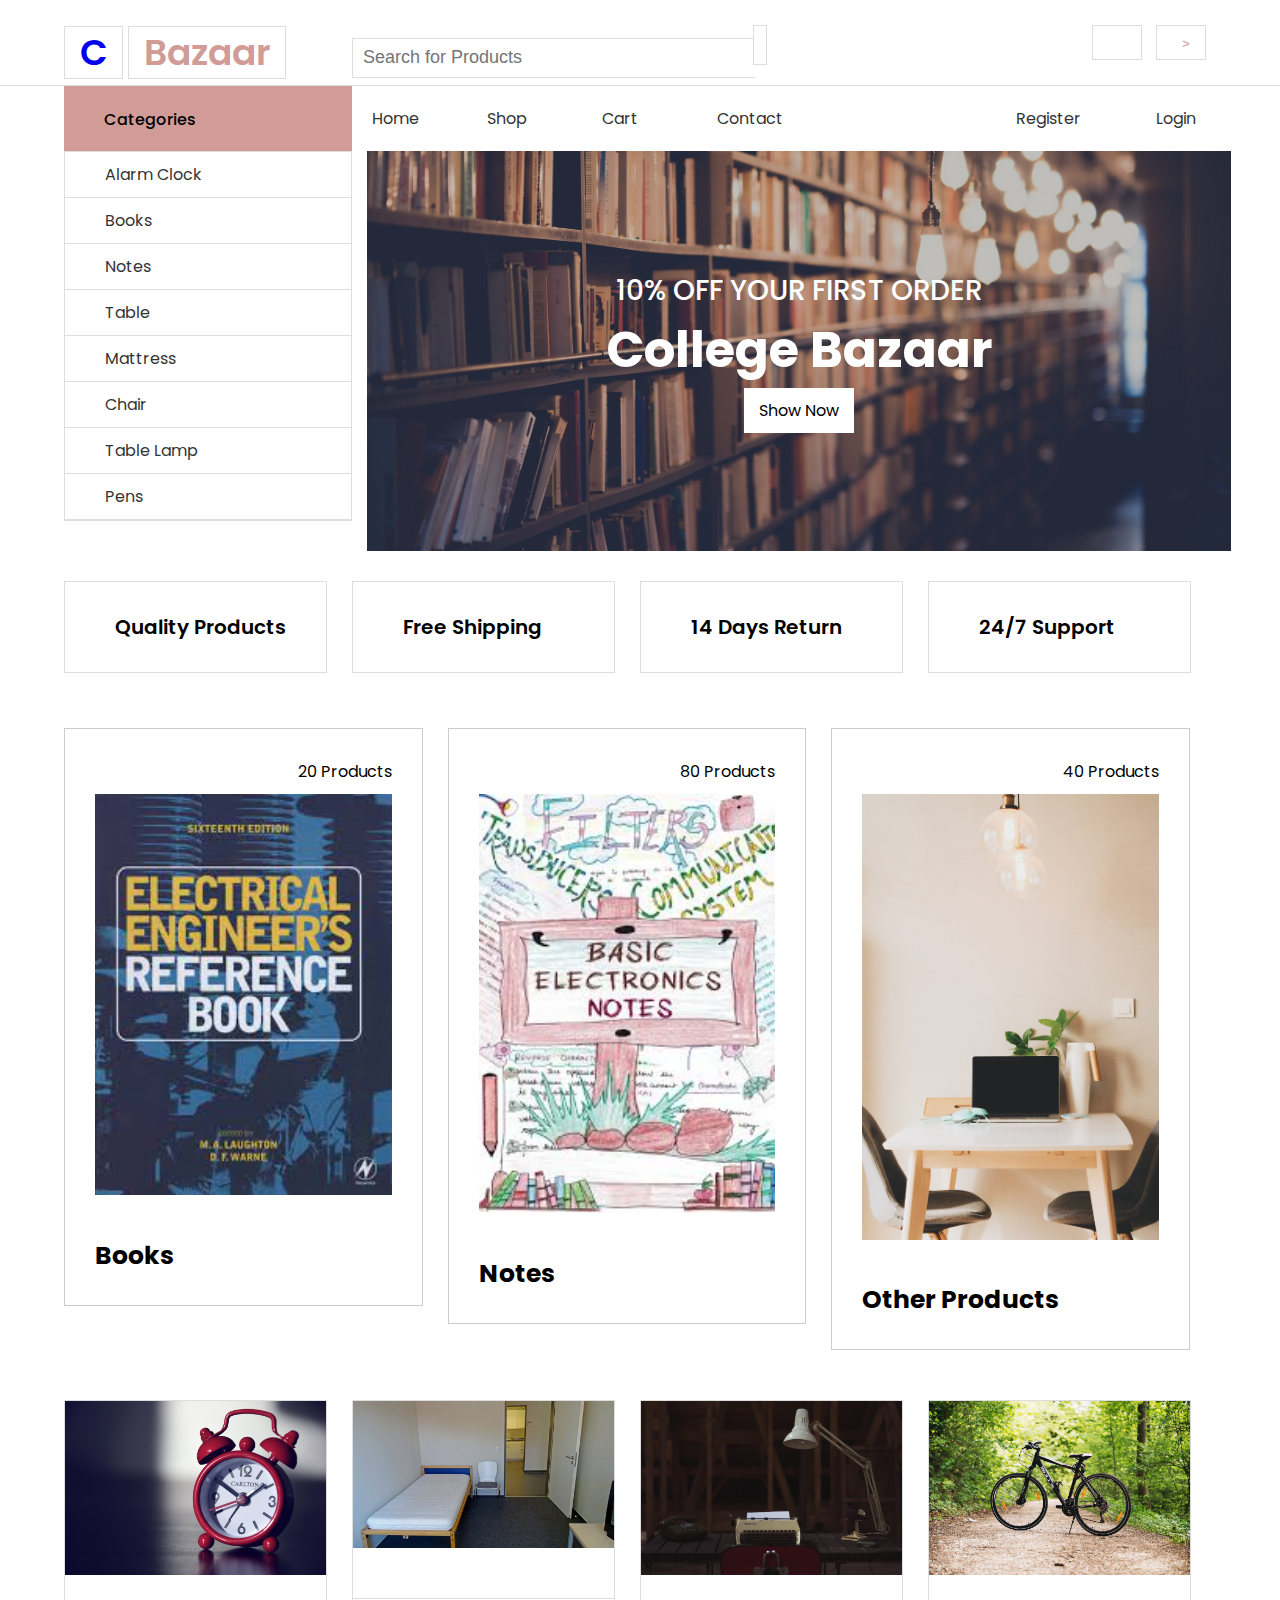
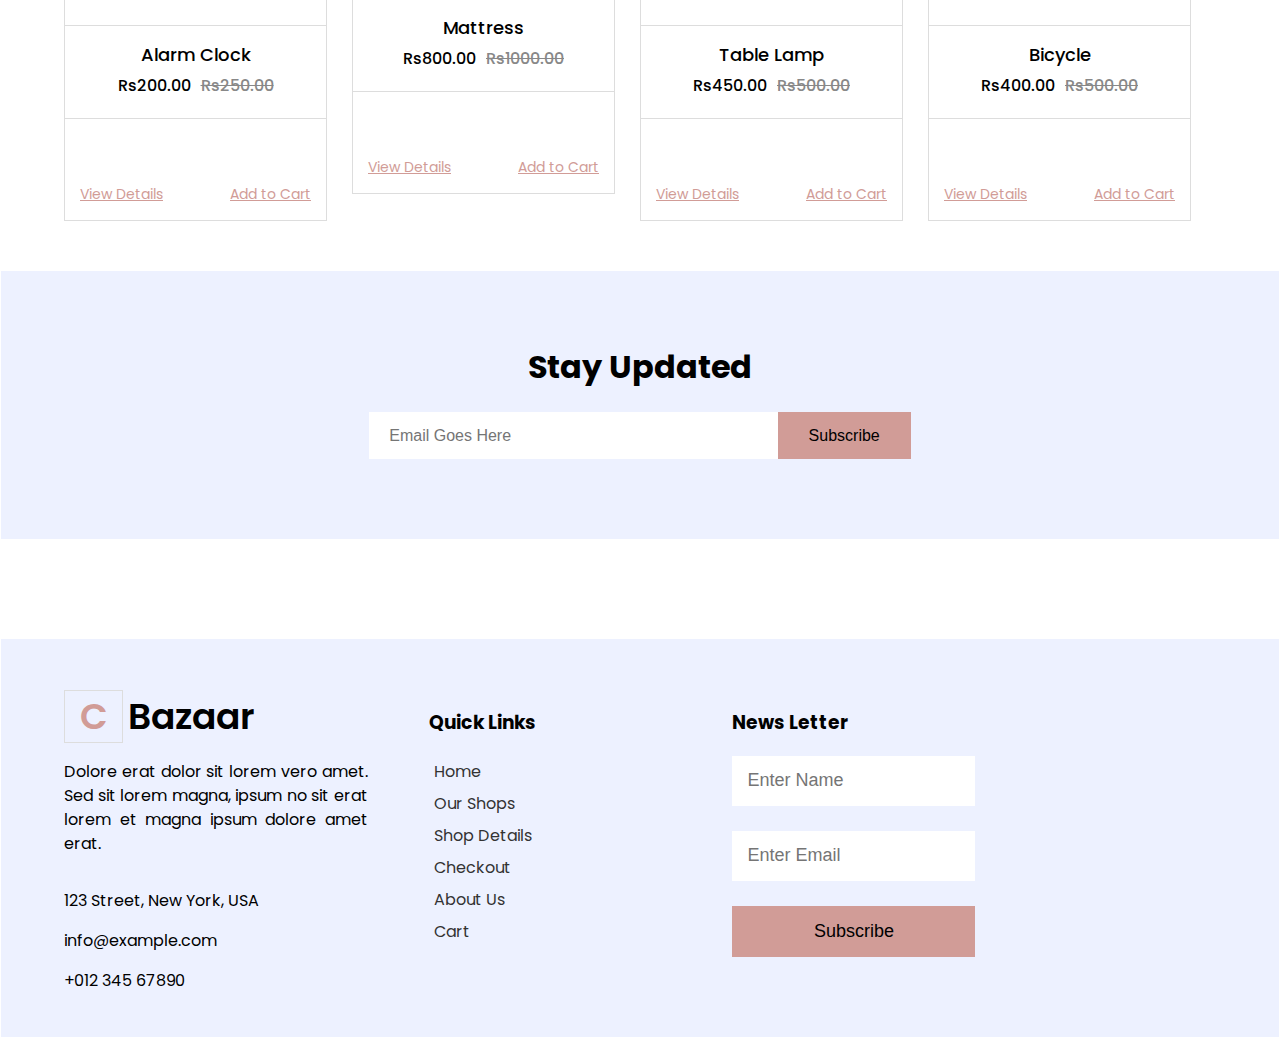
<file: index.html>
<html>
  <head>
    <title>College Bazaar</title>
    <link href="style.css" rel="stylesheet" />
    <link href="common.css" rel="stylesheet" />
    <link rel="preconnect" href="https://fonts.googleapis.com" />
    <link rel="preconnect" href="https://fonts.gstatic.com" crossorigin />
    <link
      href="https://fonts.googleapis.com/css2?family=Poppins:ital,wght@0,100;0,300;0,400;0,500;0,600;0,700;1,100;1,300;1,400&display=swap"
      rel="stylesheet"
    />
    <link
      rel="stylesheet"
      href="https://cdnjs.cloudflare.com/ajax/libs/font-awesome/6.1.1/css/all.min.css"
      integrity="sha512-KfkfwYDsLkIlwQp6LFnl8zNdLGxu9YAA1QvwINks4PhcElQSvqcyVLLD9aMhXd13uQjoXtEKNosOWaZqXgel0g=="
      crossorigin="anonymous"
      referrerpolicy="no-referrer"
    />
  </head>
  <body>
    <div class="wrapper">
      <div class="header">
        <div class="logo arrange-left wid-25">
          <h1><span><a href="index.html" style="text-decoration: none;">C</span><span>Bazaar</span></a> </h1>
        </div>
        <!-- <div class="search-product arrange-left wid-50">
          <input type="text" placeholder="Search for Products" />
          <button>
            <i class="fa-solid fa-magnifying-glass"></i>
          </button>
        </div> -->
        <div class="search-product arrange-left wid-50">
          <input type="text" id="searchInput" placeholder="Search for Products" onkeyup="searchProducts()">
          <button><i class="fa-solid fa-magnifying-glass"></i></button>
      </div>
        <div class="selected-product arrange-left wid-25">
          <button class="common-btn">
            <span>
              <i class="fa-solid fa-cart-arrow-down"></i>
              </span>
          </button>
          <button class="common-btn">
            <span>
              <i class="fa-solid fa-heart"></i>
              </span>
            >
          </button>
        </div>
      </div>
    </div>
    <div class="full-banner-warapper">
      <div class="wrapper next-row">
        <div class="banner-area category-list arrange-left wid-25">
          <div class="list-header">
            <h4>Categories</h4>
            <span>
              <i class="fa-solid fa-angle-down"></i>
            </span>
          </div>
          <ul>
            <li><a href="#">Alarm Clock</a></li>
            <li><a href="#">Books</a></li>
            <li><a href="#">Notes</a></li>
            <li><a href="#">Table</a></li>
            <li><a href="#">Mattress</a></li>
            <li><a href="#">Chair</a></li>
            <li><a href="#">Table Lamp</a></li>
            <li><a href="#">Pens</a></li>
          </ul>
        </div>
        <div class="wid-75 arrange-left">
          <div class="shop-menu">
            <ul class="left-menu-list">
              <li><a href="index.html">Home</a></li>
              <li><a href="shop.html">Shop</a></li>
              <li><a href="cart.html">Cart</a></li>
              <!-- <li class="dropdown-head">
                <a href="#"
                  >Product Details
                  <i class="fa-solid fa-angle-down"></i>
                </a>
                <ul class="dropdown">
                  <li><a href="cart.html">Cart</a></li>
                  <li><a href="#">Checkout</a></li>
                </ul>
              </li> -->
              <li><a href="contact.html">Contact</a></li>
            </ul>
            <ul class="right-menu-list">
              <li><a href="#">Login</a></li>
              <li><a href="#">Register</a></li>
            </ul>
          </div>
          <div class="banner">
            <img src="src/home.jpg" alt="banner" />
            <div class="banner-text">
              <h4>10% off Your First Order</h4>
              <h3>College Bazaar </h3>
              <a class="show-now">Show Now</a>
            </div>
          </div>
        </div>
      </div>
      <div class="wrapper next-row">
        <div class="wid-25 arrange-left">
          <div class="features-point">
            <span class="icon-text-wrap">
              <i class="fa-solid fa-check"></i>
              <span> Quality Products</span>
            </span>
          </div>
        </div>
        <div class="wid-25 arrange-left">
          <div class="features-point">
            <span class="icon-text-wrap">
              <i class="fa-solid fa-shipping-fast"></i>
              <span> Free Shipping</span>
            </span>
          </div>
        </div>
        <div class="wid-25 arrange-left">
          <div class="features-point">
            <span class="icon-text-wrap">
              <i class="fa-solid fa-exchange-alt"></i>
              <span>14 Days Return</span>
            </span>
          </div>
        </div>
        <div class="wid-25 arrange-left">
          <div class="features-point">
            <span class="icon-text-wrap">
              <i class="fa-solid fa-phone-volume"></i>
              <span>24/7 Support</span>
            </span>
          </div>
        </div>
      </div>
      <div class="wrapper next-row">
        <div class="wid-33 arrange-left">
          <div class="category-item">
            <div class="product-count">20 Products</div>
            <div class="category-img">
              <img src="src/EE.jfif" />
            </div>
            <div class="category-type">
              <h5>Books</h5>
            </div>
          </div>
        </div>
        <div class="wid-33 arrange-left">
          <div class="category-item">
            <div class="product-count">80 Products</div>
            <div class="category-img" >
              <img src="src/electro notes.jfif" />
            </div>
            <div class="category-type">
              <h5>Notes</h5>
            </div>
          </div>
        </div>
        <div class="wid-33 arrange-left">
          <div class="category-item">
            <div class="product-count">40 Products</div>
            <div class="category-img">
              <img src="src/mini table.jpg" />
            </div>
            <div class="category-type">
              <h5>Other Products</h5>
            </div>
          </div>
        </div>
      </div>
      <!-- <div class="wrapper next-row">
        <div class="wid-50 arrange-left">
          <div class="offer-banner">
            <img src="./offer-1.png" alt="" />
            <div class="offer-text">
              <h5>20% off the all order</h5>
              <h3>Spring Collection</h3>
              <button>Show Now</button>
            </div>
          </div>
        </div> -->
        <!-- <div class="wid-50 arrange-left">
          <div class="offer-banner">
            <img class="flip-img" src="./offer-2.png" alt="" />
            <div class="offer-text">
              <h5>30% off the all order</h5>
              <h3>Winter Collection</h3>
              <button>Show Now</button>
            </div>
          </div>
        </div>
      </div> -->
      <div class="wrapper next-row">
        <div class="wid-25 arrange-left">
          <div class="cart">
            <div>
              <img src="src/alarm clock.jpg" alt="" />
            </div>
            <div class="cart-details">
              <h6 class="name-head">Alarm Clock</h6>
              <div class="cart-price">
                <h6 class="current">Rs200.00</h6>
                <h6 class="last">Rs250.00</h6>
              </div>
            </div>
            <div class="cart-footer">
              <a href="#">
                <i class="fa-solid fa-eye"></i>
                View Details
              </a>
              <a href="#">
                <i class="fa-solid fa-cart-arrow-down"></i>
                Add to Cart
              </a>
            </div>
          </div>
        </div>
        <div class="wid-25 arrange-left">
          <div class="cart">
            <div>
              <img src="src/mattress.jpg" alt="" />
            </div>
            <div class="cart-details">
              <h6 class="name-head">Mattress</h6>
              <div class="cart-price">
                <h6 class="current">Rs800.00</h6>
                <h6 class="last">Rs1000.00</h6>
              </div>
            </div>
            <div class="cart-footer">
              <a href="#">
                <i class="fa-solid fa-eye"></i>
                View Details
              </a>
              <a href="#">
                <i class="fa-solid fa-cart-arrow-down"></i>
                Add to Cart
              </a>
            </div>
          </div>
        </div>
        <div class="wid-25 arrange-left">
          <div class="cart">
            <div>
              <img src="src/table lamp.jpg" alt="" />
            </div>
            <div class="cart-details">
              <h6 class="name-head">Table Lamp</h6>
              <div class="cart-price">
                <h6 class="current">Rs450.00</h6>
                <h6 class="last">Rs500.00</h6>
              </div>
            </div>
            <div class="cart-footer">
              <a href="#">
                <i class="fa-solid fa-eye"></i>
                View Details
              </a>
              <a href="#">
                <i class="fa-solid fa-cart-arrow-down"></i>
                Add to Cart
              </a>
            </div>
          </div>
        </div>
        <div class="wid-25 arrange-left">
          <div class="cart">
            <div>
              <img src="src/bicycle-g046cc0c16_1920.jpg" alt="" />
            </div>
            <div class="cart-details">
              <h6 class="name-head">Bicycle</h6>
              <div class="cart-price">
                <h6 class="current">Rs400.00</h6>
                <h6 class="last">Rs500.00</h6>
              </div>
            </div>
            <div class="cart-footer">
              <a href="#">
                <i class="fa-solid fa-eye"></i>
                View Details
              </a>
              <a href="#">
                <i class="fa-solid fa-cart-arrow-down"></i>
                Add to Cart
              </a>
            </div>
          </div>
        </div>
      </div>
      <div class="wrapper next-row">
        <div class="stay-updated">
          <h1>Stay Updated</h1>
          <p class="update-text">
           
          </p>
          <div class="updated-inputs">
            <input
              type="text"
              class="email-input"
              placeholder="Email Goes Here"
            />
            <button class="email-btn">Subscribe</button>
          </div>
        </div>
      </div>
     
      <div class="wrapper next-row">
        <div class="footer">
          <div class="wid-25 arrange-left margin-right-5">
            <div class="logo">
              <h1><span>C</span><span>Bazaar</span></h1>
            </div>
            <p class="footer-desc">
              Dolore erat dolor sit lorem vero amet. Sed sit lorem magna, ipsum
              no sit erat lorem et magna ipsum dolore amet erat.
            </p>
            <ul class="contact-list">
              <li>
                <i class="fa fa-map-marker-alt icon"></i>123 Street, New York,
                USA
              </li>
              <li><i class="fa fa-envelope icon"></i>info@example.com</li>
              <li><i class="fa fa-phone icon"></i>+012 345 67890</li>
            </ul>
          </div>
          <div class="wid-25 quick-links arrange-left">
            <h3>Quick Links</h3>
            <ul>
              <li>
                <a href=""
                  ><i class="fa fa-angle-right"></i><span>Home</span></a
                >
              </li>
              <li>
                <a href=""
                  ><i class="fa fa-angle-right"></i><span>Our Shops</span></a
                >
              </li>
              <li>
                <a href=""
                  ><i class="fa fa-angle-right"></i><span>Shop Details</span></a
                >
              </li>
              <li>
                <a href=""
                  ><i class="fa fa-angle-right"></i><span>Checkout</span></a
                >
              </li>
              <li>
                <a href=""
                  ><i class="fa fa-angle-right"></i><span>About Us</span></a
                >
              </li>
              <li>
                <a href=""
                  ><i class="fa fa-angle-right"></i><span>Cart</span></a
                >
              </li>
            </ul>
          </div>
          
          <div class="wid-25 arrange-left">
            <h3>News Letter</h3>
            <input type="text" class="footer-input" placeholder="Enter Name" />
            <input type="text" class="footer-input" placeholder="Enter Email" />
            <button class="footer-button">Subscribe</button>
          </div>
        </div>
      </div>
      
    </div>

    <script>
      function searchProducts() {
          var input, filter, ul, li, product, i, txtValue;
          input = document.getElementById('searchInput');
          filter = input.value.toUpperCase();
          ul = document.getElementById("productList");
          li = ul.getElementsByTagName('li');

          for (i = 0; i < li.length; i++) {
              product = li[i];
              txtValue = product.dataset.category.toUpperCase();
              if (txtValue.indexOf(filter) > -1) {
                  product.style.display = "";
              } else {
                  product.style.display = "none";
              }
          }
      }

      function sortProducts() {
          var ul, li, products;
          ul = document.getElementById("productList");
          li = ul.getElementsByTagName('li');
          products = Array.prototype.slice.call(li);

          products.sort(function(a, b) {
              var categoryA = a.dataset.category.toUpperCase();
              var categoryB = b.dataset.category.toUpperCase();
              if (categoryA < categoryB) {
                  return -1;
              }
              if (categoryA > categoryB) {
                  return 1;
              }
              return 0;
          });

          // Remove existing list items
          while (ul.firstChild) {
              ul.removeChild(ul.firstChild);
          }

          // Append sorted list items
          for (var i = 0; i < products.length; i++) {
              ul.appendChild(products[i]);
          }
      }

      // Call the sortProducts function when the page loads
      window.onload = sortProducts;
  </script>
  </body>
</html>
</file>
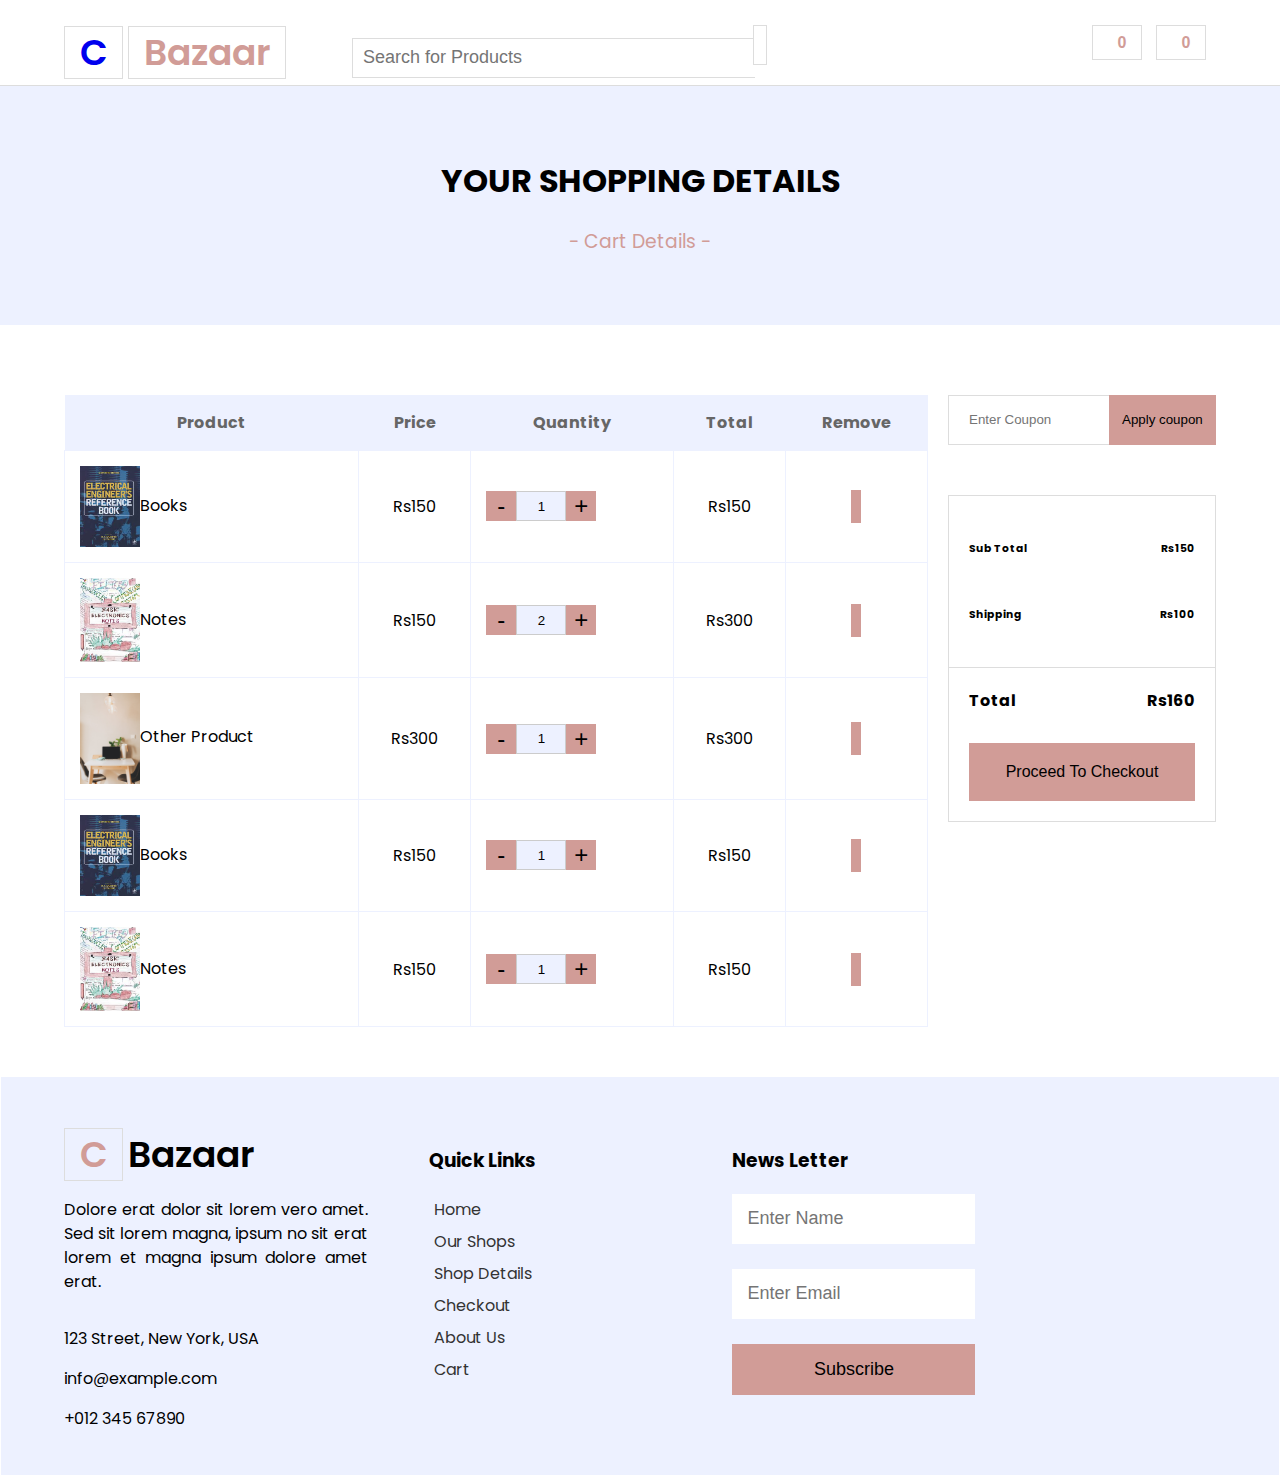
<file: cart.html>
<html>
  <head>
    <title>College Bazaar</title>
    <link href="style.css" rel="stylesheet" />
    <link href="common.css" rel="stylesheet" />
    <link rel="preconnect" href="https://fonts.googleapis.com" />
    <link rel="preconnect" href="https://fonts.gstatic.com" crossorigin />
    <link
      href="https://fonts.googleapis.com/css2?family=Poppins:ital,wght@0,100;0,300;0,400;0,500;0,600;0,700;1,100;1,300;1,400&display=swap"
      rel="stylesheet"
    />
    <link
      rel="stylesheet"
      href="https://cdnjs.cloudflare.com/ajax/libs/font-awesome/6.1.1/css/all.min.css"
      integrity="sha512-KfkfwYDsLkIlwQp6LFnl8zNdLGxu9YAA1QvwINks4PhcElQSvqcyVLLD9aMhXd13uQjoXtEKNosOWaZqXgel0g=="
      crossorigin="anonymous"
      referrerpolicy="no-referrer"
    />
  </head>
  <body>
    <div class="wrapper">
      <div class="header">
        <div class="logo arrange-left wid-25">
          <h1><span><a href="index.html" style="text-decoration: none;">C</span><span>Bazaar</span></a> </h1>
        </div>
        <div class="search-product arrange-left wid-50">
          <input type="text" placeholder="Search for Products" />
          <button>
            <i class="fa-solid fa-magnifying-glass"></i>
          </button>
        </div>
        <div class="selected-product arrange-left wid-25">
          <button class="common-btn">
            <span>
              <i class="fa-solid fa-cart-arrow-down"></i>
              0</span
            >
          </button>
          <button class="common-btn">
            <span>
              <i class="fa-solid fa-heart"></i>
              0</span
            >
          </button>
        </div>
      </div>
    </div>
    <div class="full-banner-warapper">
      <div class="shop-header">
        <h1>Your shopping Details</h1>
        <h3>- Cart Details -</h3>
      </div>
      <div class="wrapper next-row">
        <div class="wid-75 arrange-left">
          <div class="cart-details">
            <table>
              <thead>
                <tr>
                  <th>Product</th>
                  <th>Price</th>
                  <th>Quantity</th>
                  <th>Total</th>
                  <th>Remove</th>
                </tr>
              </thead>
              <tbody>
                <tr>
                  <td class="text-with-img">
                    <img src="src/EE.jfif" alt="" /><span>Books</span>
                  </td>
                  <td><span>Rs150</span></td>
                  <td>
                    <div class="quantity-input">
                      <button>-</button>
                      <input type="text" value="1" />
                      <button>+</button>
                    </div>
                  </td>
                  <td>Rs150</td>
                  <td>
                    <i class="fa fa-remove icon custom-delete-button"></i>
                  </td>
                </tr>
                <tr>
                  <td class="text-with-img">
                    <img src="src/electro notes.jfif" alt="" /><span>Notes</span>
                  </td>
                  <td><span>Rs150</span></td>
                  <td>
                    <div class="quantity-input">
                      <button>-</button>
                      <input type="text" value="2" />
                      <button>+</button>
                    </div>
                  </td>
                  <td>Rs300</td>
                  <td>
                    <i class="fa fa-remove icon custom-delete-button"></i>
                  </td>
                </tr>
                <tr>
                  <td class="text-with-img">
                    <img src="src/mini table.jpg" alt="" /><span>Other Product</span>
                  </td>
                  <td><span>Rs300</span></td>
                  <td>
                    <div class="quantity-input">
                      <button>-</button>
                      <input type="text" value="1" />
                      <button>+</button>
                    </div>
                  </td>
                  <td>Rs300</td>
                  <td>
                    <i class="fa fa-remove icon custom-delete-button"></i>
                  </td>
                </tr>
                <tr>
                  <td class="text-with-img">
                    <img src="src/EE.jfif" alt="" /><span>Books</span>
                  </td>
                  <td><span>Rs150</span></td>
                  <td>
                    <div class="quantity-input">
                      <button>-</button>
                      <input type="text" value="1" />
                      <button>+</button>
                    </div>
                  </td>
                  <td>Rs150</td>
                  <td>
                    <i class="fa fa-remove icon custom-delete-button"></i>
                  </td>
                </tr>
                <tr>
                  <td class="text-with-img">
                    <img src="src/electro notes.jfif" alt="" /><span>Notes</span>
                  </td>
                  <td><span>Rs150</span></td>
                  <td>
                    <div class="quantity-input">
                      <button>-</button>
                      <input type="text" value="1" />
                      <button>+</button>
                    </div>
                  </td>
                  <td>Rs150</td>
                  <td>
                    <i class="fa fa-remove icon custom-delete-button"></i>
                  </td>
                </tr>
              </tbody>
            </table>
          </div>
        </div>
        <div class="wid-25 arrange-left">
          <div class="cart-summary-wrapper">
            <div class="coupon-inputs">
              <input type="text" placeholder="Enter Coupon" />
              <button>Apply coupon </button>
            </div>
            <div class="cart-summary-body">
              <div class="cart-summy-item">
                <h6>Sub Total</h6>
                <h6>  Rs150</h6>
              </div>
              <div class="cart-summy-item">
                <h6>Shipping</h6>
                <h6>Rs100</h6>
              </div>
            </div>
            <div class="total-wrapper">
              <div class="total-head">
                <h4>Total</h4>
                <h4>Rs160</h4>
              </div>
              <div class="proceed-input">
                <button>Proceed To Checkout</button>
              </div>
            </div>
          </div>
        </div>
      </div>
      <div class="wrapper next-row">
        <div class="footer">
          <div class="wid-25 arrange-left margin-right-5">
            <div class="logo">
              <h1><span>C</span><span>Bazaar</span></h1>
            </div>
            <p class="footer-desc">
              Dolore erat dolor sit lorem vero amet. Sed sit lorem magna, ipsum
              no sit erat lorem et magna ipsum dolore amet erat.
            </p>
            <ul class="contact-list">
              <li>
                <i class="fa fa-map-marker-alt icon"></i>123 Street, New York,
                USA
              </li>
              <li><i class="fa fa-envelope icon"></i>info@example.com</li>
              <li><i class="fa fa-phone icon"></i>+012 345 67890</li>
            </ul>
          </div>
          
            
          <div class="wid-25 quick-links arrange-left">
            <h3>Quick Links</h3>
            <ul>
              <li>
                <a href=""
                  ><i class="fa fa-angle-right"></i><span>Home</span></a
                >
              </li>
              <li>
                <a href=""
                  ><i class="fa fa-angle-right"></i><span>Our Shops</span></a
                >
              </li>
              <li>
                <a href=""
                  ><i class="fa fa-angle-right"></i><span>Shop Details</span></a
                >
              </li>
              <li>
                <a href=""
                  ><i class="fa fa-angle-right"></i><span>Checkout</span></a
                >
              </li>
              <li>
                <a href=""
                  ><i class="fa fa-angle-right"></i><span>About Us</span></a
                >
              </li>
              <li>
                <a href=""
                  ><i class="fa fa-angle-right"></i><span>Cart</span></a
                >
              </li>
            </ul>
          </div>
          <div class="wid-25 arrange-left">
            <h3>News Letter</h3>
            <input type="text" class="footer-input" placeholder="Enter Name" />
            <input type="text" class="footer-input" placeholder="Enter Email" />
            <button class="footer-button">Subscribe</button>
          </div>
        </div>
      </div>
     
    </div>
  </body>
</html>
</file>
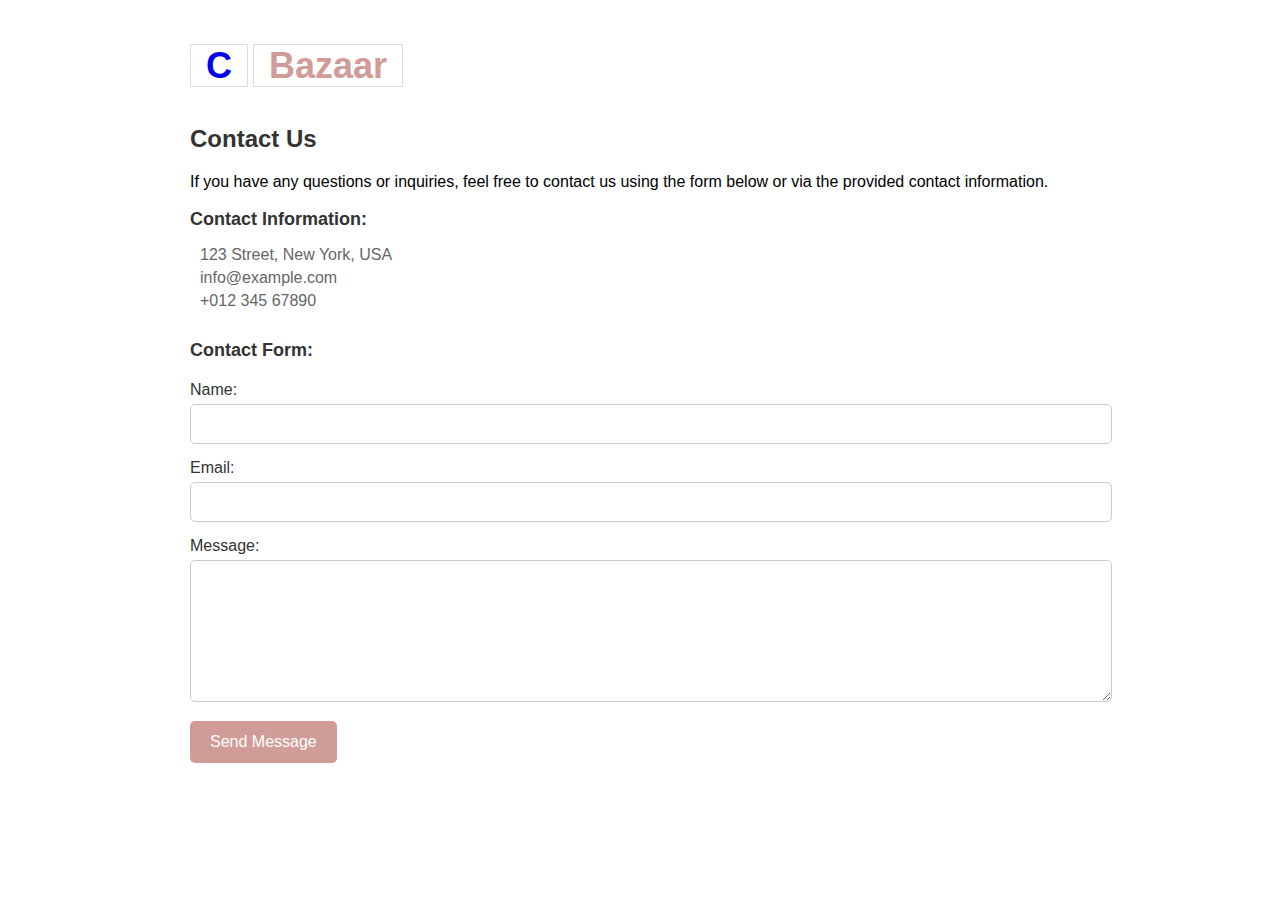
<file: contact.html>
<!DOCTYPE html>
<html lang="en">
<head>
    <meta charset="UTF-8">
    <meta name="viewport" content="width=device-width, initial-scale=1.0">
    <title>Contact Us - College Bazaar</title>
    <!-- Link to common.css -->
    <link href="common.css" rel="stylesheet" />
    <link href="style.css" rel="stylesheet" />
    <!-- Include Font Awesome -->
    <link rel="stylesheet" href="https://cdnjs.cloudflare.com/ajax/libs/font-awesome/6.1.1/css/all.min.css" integrity="sha512-KfkfwYDsLkIlwQp6LFnl8zNdLGxu9YAA1QvwINks4PhcElQSvqcyVLLD9aMhXd13uQjoXtEKNosOWaZqXgel0g==" crossorigin="anonymous" referrerpolicy="no-referrer" />
    <!-- Link to contact.css -->
    <link href="contact.css" rel="stylesheet" />
</head>
<body>
    <div class="wrapper">
        <div class="header">
        <div class="logo arrange-left wid-25">
            <h1><span><a href="index.html" style="text-decoration: none;">C</span><span>Bazaar</span></a> </h1></div>
          </div>
        <div class="content">
            <h2>Contact Us</h2>
            <p>If you have any questions or inquiries, feel free to contact us using the form below or via the provided contact information.</p>

            <div class="contact-info">
                <h3>Contact Information:</h3>
                <ul>
                    <li><i class="fa fa-map-marker-alt"></i> 123 Street, New York, USA</li>
                    <li><i class="fa fa-envelope"></i> info@example.com</li>
                    <li><i class="fa fa-phone"></i> +012 345 67890</li>
                </ul>
            </div>

            <div class="contact-form">
                <h3>Contact Form:</h3>
                <form action="#" method="post">
                    <label for="name">Name:</label>
                    <input type="text" id="name" name="name" required>

                    <label for="email">Email:</label>
                    <input type="email" id="email" name="email" required>

                    <label for="message">Message:</label>
                    <textarea id="message" name="message" required></textarea>

                    <button type="submit">Send Message</button>
                </form>
            </div>
        </div>
    </div>
</body>
</html>
</file>
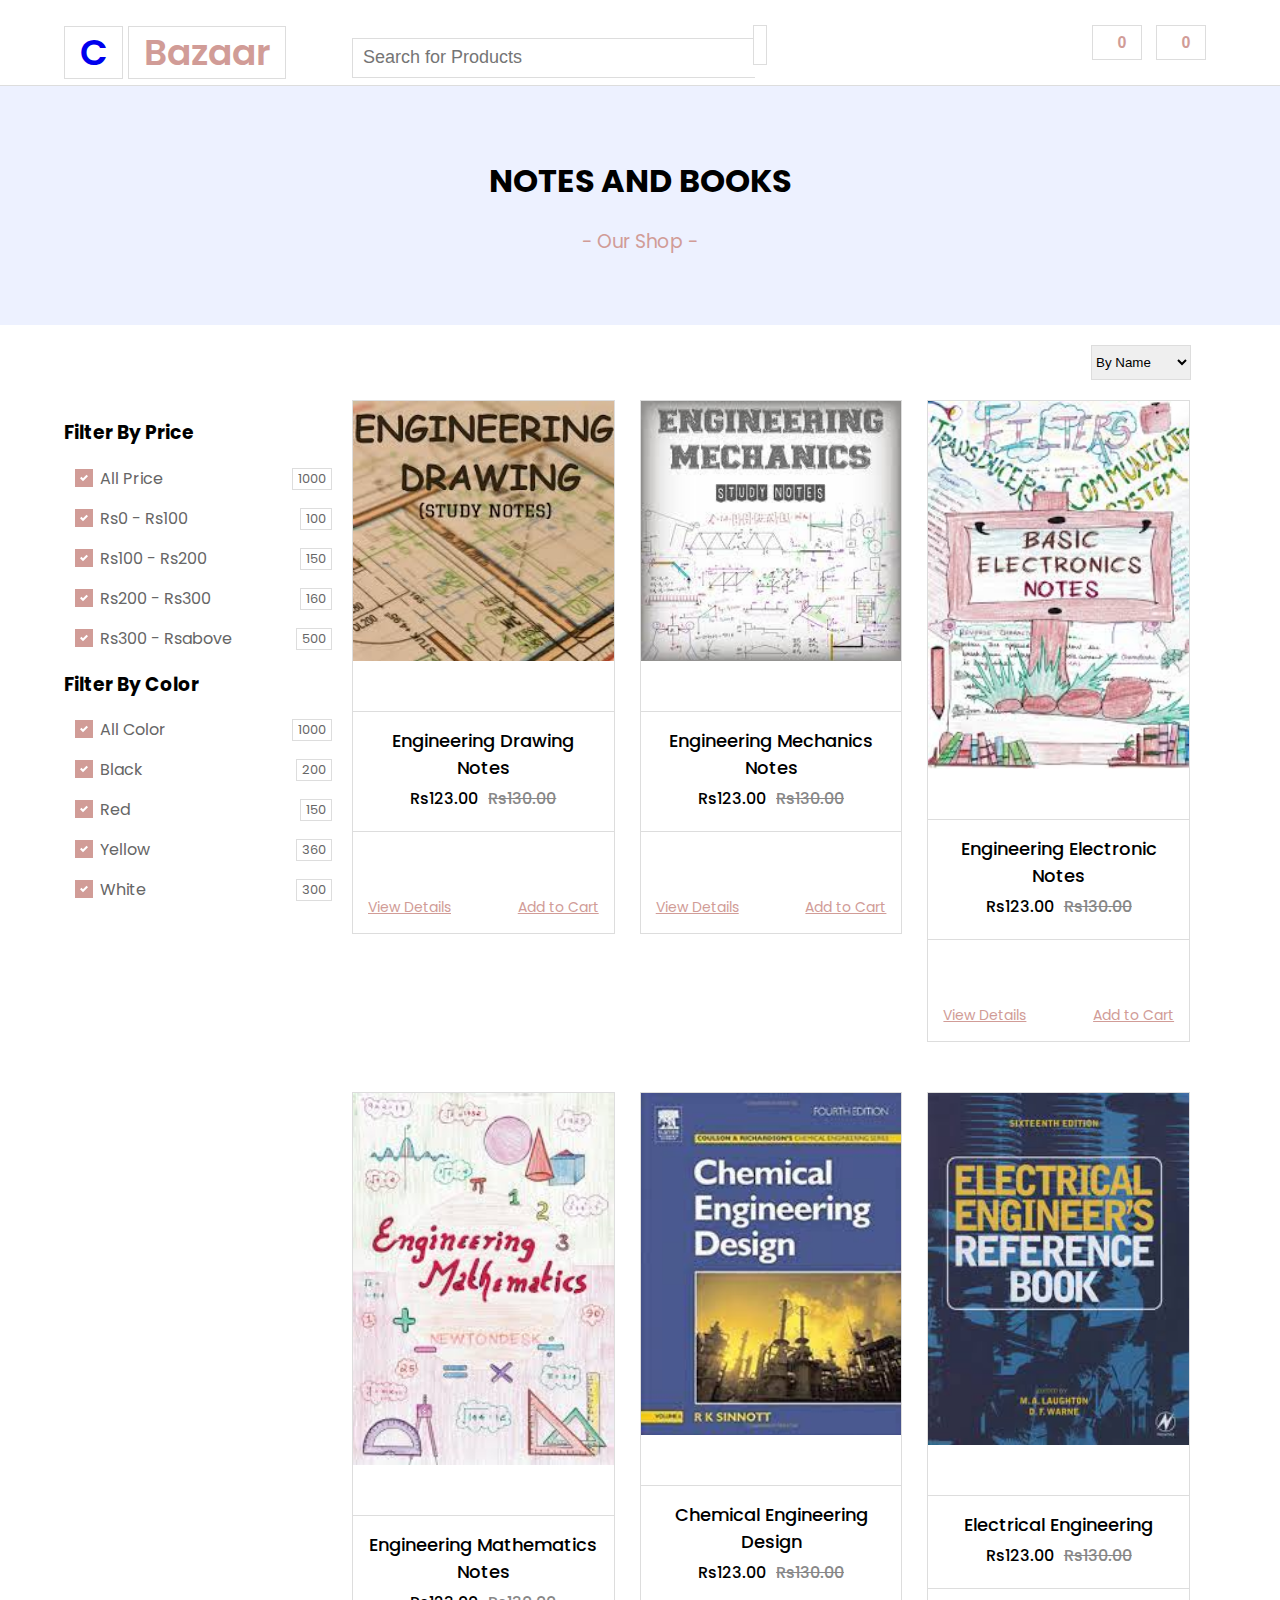
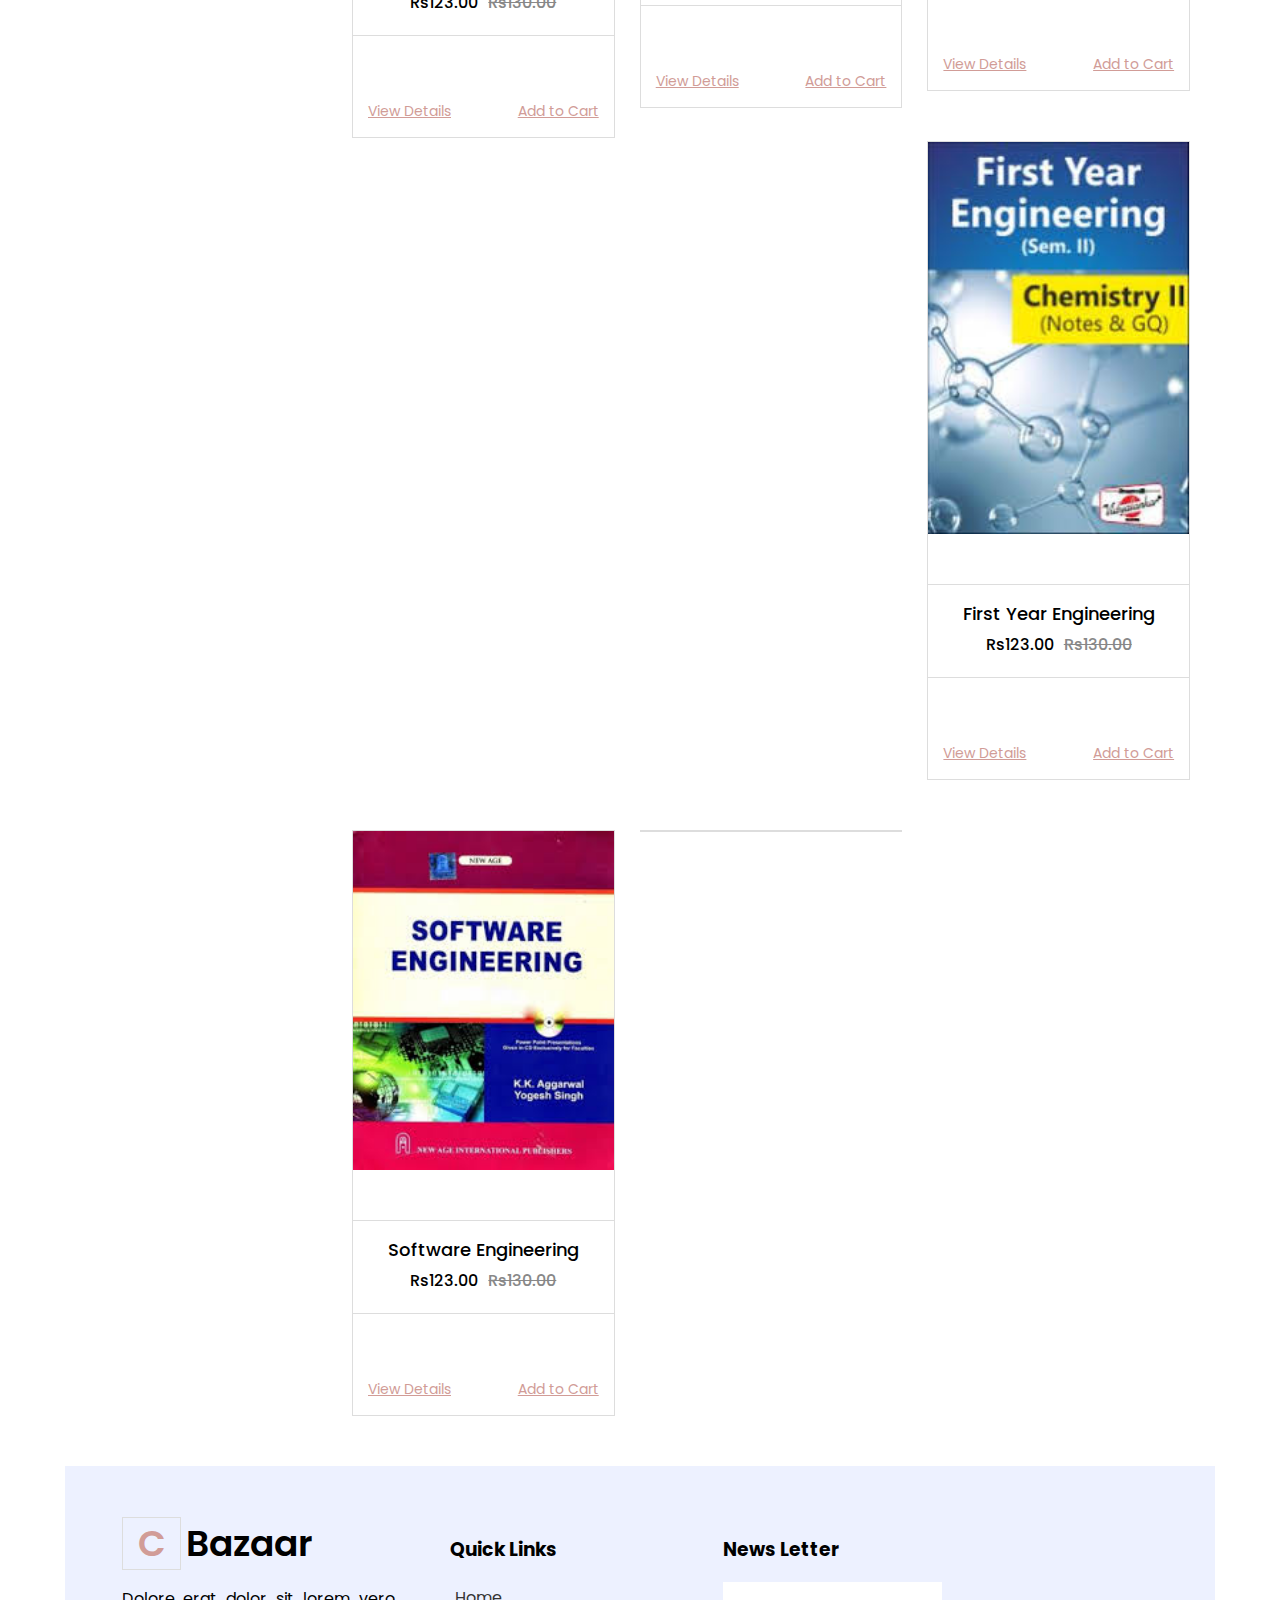
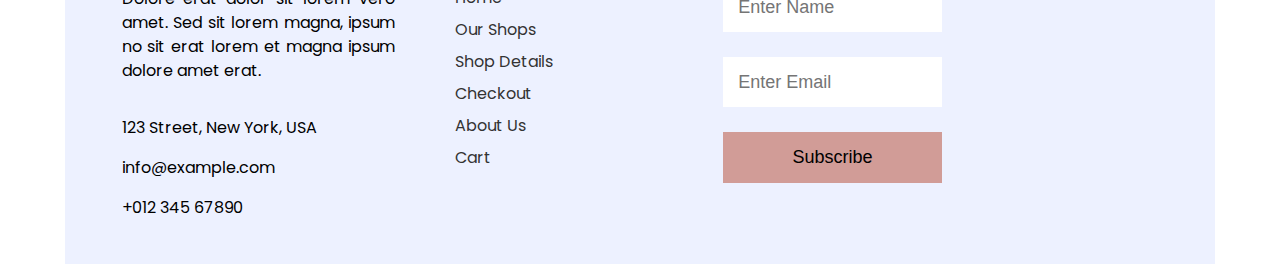
<file: shop.html>
<html>
  <head>
    <title>College Bazaar</title>
    <link href="style.css" rel="stylesheet" />
    <link href="common.css" rel="stylesheet" />
    <link rel="preconnect" href="https://fonts.googleapis.com" />
    <link rel="preconnect" href="https://fonts.gstatic.com" crossorigin />
    <link
      href="https://fonts.googleapis.com/css2?family=Poppins:ital,wght@0,100;0,300;0,400;0,500;0,600;0,700;1,100;1,300;1,400&display=swap"
      rel="stylesheet"
    />
    <link
      rel="stylesheet"
      href="https://cdnjs.cloudflare.com/ajax/libs/font-awesome/6.1.1/css/all.min.css"
      integrity="sha512-KfkfwYDsLkIlwQp6LFnl8zNdLGxu9YAA1QvwINks4PhcElQSvqcyVLLD9aMhXd13uQjoXtEKNosOWaZqXgel0g=="
      crossorigin="anonymous"
      referrerpolicy="no-referrer"
    />
  </head>
  <body>
    <div class="wrapper">
      <div class="header">
        <div class="logo arrange-left wid-25">
          <h1><span><a href="index.html" style="text-decoration: none;">C</span><span>Bazaar</span></a> </h1>
        </div>
        <div class="search-product arrange-left wid-50">
          <input type="text" placeholder="Search for Products" />
          <button>
            <i class="fa-solid fa-magnifying-glass"></i>
          </button>
        </div>
        <div class="selected-product arrange-left wid-25">
          <button class="common-btn">
            <span>
              <i class="fa-solid fa-cart-arrow-down"></i>
              0</span
            >
          </button>
          <button class="common-btn">
            <span>
              <i class="fa-solid fa-heart"></i>
              0</span
            >
          </button>
        </div>
      </div>
    </div>
    <div class="full-banner-warapper">
      <div class="shop-header">
        <h1>Notes and Books</h1>
        <h3>- Our Shop -</h3>
      </div>

      <div class="wrapper next-row">
        <div class="sort-options">
          <select name="" id="">
            <option value="1">By Name</option>
            <option value="2">By Rating</option>
            <option value="3">By Latest</option>
          </select>
        </div>
        <div class="wid-25 arrange-left">
          <h3>Filter By Price</h3>
          <div class="custom-control-check">
            <input type="checkbox" class="custom-control-input" checked="" id="price-all">
          <label class="custom-control-label" for="price-all">All Price</label>
          <span class="filter-prod-count">1000</span>
          </div>
          <div class="custom-control-check">
            <input type="checkbox" class="custom-control-input" checked="" id="0-100">
          <label class="custom-control-label" for="0-100">Rs0 - Rs100</label>
          <span class="filter-prod-count">100</span>
          </div>
          <div class="custom-control-check">
            <input type="checkbox" class="custom-control-input" checked="" id="100-200">
          <label class="custom-control-label" for="100-200">Rs100 - Rs200</label>
          <span class="filter-prod-count">150</span>
          </div>
          <div class="custom-control-check">
            <input type="checkbox" class="custom-control-input" checked="" id="200-300">
          <label class="custom-control-label" for="200-300">Rs200 - Rs300</label>
          <span class="filter-prod-count">160</span>
          </div>
          <div class="custom-control-check">
            <input type="checkbox" class="custom-control-input" checked="" id="300-above">
          <label class="custom-control-label" for="300-above">Rs300 - Rsabove</label>
          <span class="filter-prod-count">500</span>
          </div>
          <h3>Filter By Color</h3>
          <div class="custom-control-check">
            <input type="checkbox" class="custom-control-input" checked="" id="color-all">
          <label class="custom-control-label" for="color-all">All Color</label>
          <span class="filter-prod-count">1000</span>
          </div>
          <div class="custom-control-check">
            <input type="checkbox" class="custom-control-input" checked="" id="black">
          <label class="custom-control-label" for="black">Black</label>
          <span class="filter-prod-count">200</span>
          </div>
          <div class="custom-control-check">
            <input type="checkbox" class="custom-control-input" checked="" id="red">
          <label class="custom-control-label" for="Red">Red</label>
          <span class="filter-prod-count">150</span>
          </div>
          <div class="custom-control-check">
            <input type="checkbox" class="custom-control-input" checked="" id="yellow">
          <label class="custom-control-label" for="yellow">Yellow</label>
          <span class="filter-prod-count">360</span>
          </div>
          <div class="custom-control-check">
            <input type="checkbox" class="custom-control-input" checked="" id="white">
          <label class="custom-control-label" for="white">White</label>
          <span class="filter-prod-count">300</span>
          </div>
          
          
          
          
          
        </div>
        <div class="wid-75 arrange-left">
          <div class="wid-33 arrange-left">
            <div class="cart">
              <div>
                <img src="src/eng drawing.jfif" alt="" />
              </div>
              <div class="cart-details">
                <h6 class="name-head">Engineering Drawing Notes</h6>
                <div class="cart-price">
                  <h6 class="current">Rs123.00</h6>
                  <h6 class="last">Rs130.00</h6>
                </div>
              </div>
              <div class="cart-footer">
                <a href="#">
                  <i class="fa-solid fa-eye"></i>
                  View Details
                </a>
                <a href="#">
                  <i class="fa-solid fa-cart-arrow-down"></i>
                  Add to Cart
                </a>
              </div>
            </div>
          </div>
          <div class="wid-33 arrange-left">
            <div class="cart">
              <div>
                <img src="src/mech notes.jfif" alt="" />
              </div>
              <div class="cart-details">
                <h6 class="name-head">Engineering Mechanics Notes</h6>
                <div class="cart-price">
                  <h6 class="current">Rs123.00</h6>
                  <h6 class="last">Rs130.00</h6>
                </div>
              </div>
              <div class="cart-footer">
                <a href="#">
                  <i class="fa-solid fa-eye"></i>
                  View Details
                </a>
                <a href="#">
                  <i class="fa-solid fa-cart-arrow-down"></i>
                  Add to Cart
                </a>
              </div>
            </div>
          </div>          <div class="wid-33 arrange-left">
            <div class="cart">
              <div>
                <img src="src/electro notes.jfif" alt="" />
              </div>
              <div class="cart-details">
                <h6 class="name-head">Engineering Electronic Notes</h6>
                <div class="cart-price">
                  <h6 class="current">Rs123.00</h6>
                  <h6 class="last">Rs130.00</h6>
                </div>
              </div>
              <div class="cart-footer">
                <a href="#">
                  <i class="fa-solid fa-eye"></i>
                  View Details
                </a>
                <a href="#">
                  <i class="fa-solid fa-cart-arrow-down"></i>
                  Add to Cart
                </a>
              </div>
            </div>
          </div>
          <div class="wid-33 arrange-left">
            <div class="cart">
              <div>
                <img src="src/EngMath.jfif" alt="" />
              </div>
              <div class="cart-details">
                <h6 class="name-head">Engineering Mathematics Notes</h6>
                <div class="cart-price">
                  <h6 class="current">Rs123.00</h6>
                  <h6 class="last">Rs130.00</h6>
                </div>
              </div>
              <div class="cart-footer">
                <a href="#">
                  <i class="fa-solid fa-eye"></i>
                  View Details
                </a>
                <a href="#">
                  <i class="fa-solid fa-cart-arrow-down"></i>
                  Add to Cart
                </a>
              </div>
            </div>
          </div>          <div class="wid-33 arrange-left">
            <div class="cart">
              <div>
                <img src="src/chemical design.jpeg.jfif" alt="" />
              </div>
              <div class="cart-details">
                <h6 class="name-head">Chemical Engineering Design</h6>
                <div class="cart-price">
                  <h6 class="current">Rs123.00</h6>
                  <h6 class="last">Rs130.00</h6>
                </div>
              </div>
              <div class="cart-footer">
                <a href="#">
                  <i class="fa-solid fa-eye"></i>
                  View Details
                </a>
                <a href="#">
                  <i class="fa-solid fa-cart-arrow-down"></i>
                  Add to Cart
                </a>
              </div>
            </div>
          </div>          <div class="wid-33 arrange-left">
            <div class="cart">
              <div>
                <img src="src/EE.jfif" alt="" />
              </div>
              <div class="cart-details">
                <h6 class="name-head">Electrical Engineering</h6>
                <div class="cart-price">
                  <h6 class="current">Rs123.00</h6>
                  <h6 class="last">Rs130.00</h6>
                </div>
              </div>
              <div class="cart-footer">
                <a href="#">
                  <i class="fa-solid fa-eye"></i>
                  View Details
                </a>
                <a href="#">
                  <i class="fa-solid fa-cart-arrow-down"></i>
                  Add to Cart
                </a>
              </div>
            </div>
          </div>          <div class="wid-33 arrange-left">
            <div class="cart">
              <div>
                <img src="src/comp first.jfif" alt="" />
              </div>
              <div class="cart-details">
                <h6 class="name-head">First Year Engineering</h6>
                <div class="cart-price">
                  <h6 class="current">Rs123.00</h6>
                  <h6 class="last">Rs130.00</h6>
                </div>
              </div>
              <div class="cart-footer">
                <a href="#">
                  <i class="fa-solid fa-eye"></i>
                  View Details
                </a>
                <a href="#">
                  <i class="fa-solid fa-cart-arrow-down"></i>
                  Add to Cart
                </a>
              </div>
            </div>
          </div>          <div class="wid-33 arrange-left">
            <div class="cart">
              <div>
                <img src="src/software eng.jfif" alt="" />
              </div>
              <div class="cart-details">
                <h6 class="name-head">Software Engineering</h6>
                <div class="cart-price">
                  <h6 class="current">Rs123.00</h6>
                  <h6 class="last">Rs130.00</h6>
                </div>
              </div>
              <div class="cart-footer">
                <a href="#">
                  <i class="fa-solid fa-eye"></i>
                  View Details
                </a>
                <a href="#">
                  <i class="fa-solid fa-cart-arrow-down"></i>
                  Add to Cart
                </a>
              </div>
            </div>
          </div>          <div class="wid-33 arrange-left">
            <div class="cart">
              <!-- <div>
                <img src="./eng drawing.jfif" alt="" />
              </div> -->
              <!-- <div class="cart-details">
                <h6 class="name-head">Engineering Drawing</h6>
                <div class="cart-price">
                  <h6 class="current">Rs123.00</h6>
                  <h6 class="last">Rs130.00</h6>
                </div>
              </div>
              <div class="cart-footer">
                <a href="#">
                  <i class="fa-solid fa-eye"></i>
                  View Details
                </a>
                <a href="#">
                  <i class="fa-solid fa-cart-arrow-down"></i>
                  Add to Cart
                </a>
              </div> -->
            </div>
          </div>
      </div>
      <div class="wrapper next-row">
        <div class="footer">
          <div class="wid-25 arrange-left margin-right-5">
            <div class="logo">
              <h1><span>C</span><span>Bazaar</span></h1>
            </div>
            <p class="footer-desc">
              Dolore erat dolor sit lorem vero amet. Sed sit lorem magna, ipsum
              no sit erat lorem et magna ipsum dolore amet erat.
            </p>
            <ul class="contact-list">
              <li>
                <i class="fa fa-map-marker-alt icon"></i>123 Street, New York,
                USA
              </li>
              <li><i class="fa fa-envelope icon"></i>info@example.com</li>
              <li><i class="fa fa-phone icon"></i>+012 345 67890</li>
            </ul>
          </div>
          
           
          <div class="wid-25 quick-links arrange-left">
            <h3>Quick Links</h3>
            <ul>
              <li>
                <a href=""
                  ><i class="fa fa-angle-right"></i><span>Home</span></a
                >
              </li>
              <li>
                <a href=""
                  ><i class="fa fa-angle-right"></i><span>Our Shops</span></a
                >
              </li>
              <li>
                <a href=""
                  ><i class="fa fa-angle-right"></i><span>Shop Details</span></a
                >
              </li>
              <li>
                <a href=""
                  ><i class="fa fa-angle-right"></i><span>Checkout</span></a
                >
              </li>
              <li>
                <a href=""
                  ><i class="fa fa-angle-right"></i><span>About Us</span></a
                >
              </li>
              <li>
                <a href=""
                  ><i class="fa fa-angle-right"></i><span>Cart</span></a
                >
              </li>
            </ul>
          </div>
          <div class="wid-25 arrange-left">
            <h3>News Letter</h3>
            <input type="text" class="footer-input" placeholder="Enter Name" />
            <input type="text" class="footer-input" placeholder="Enter Email" />
            <button class="footer-button">Subscribe</button>
          </div>
        </div>
      </div>
      
    </div>
  </body>
</html>
</file>
<file: style.css>
.logo h1 {
  font-size: 36px;
  font-weight: 600;
  margin: 0;
}
.header {
  margin-top: 25px;
  min-height: 60px;
}
.logo h1 span:first-of-type {
  padding: 0px 15px;
  border: 1px solid #ddd;
  margin-right: 5px;
  color: #d19c97;
}
.search-product input {
  width: 70%;
  height: 40px;
  border-radius: 0;
  padding: 10px;
  font-size: 18px;
  color: #666;
  border: 1px solid #ddd;
  border-right: none;
}

.search-product input:focus {
  outline: none;
}

.search-product button {
  height: 40px;
  border-radius: 0;
  border: 1px solid #ddd;
  margin-left: -6px;
  font-size: 15px;
  color: #d19c97;
  background-color: #fff;
}
.selected-product {
  text-align: right;
}

.full-banner-warapper {
  border-top: 1px solid #ddd;
}
.list-header {
  height: 65px;
  background-color: #d19c97;
}
.list-header h4 {
  display: inline-block;
  margin-left: 40px;
  margin-right: 40px;
  font-weight: 500;
}
.list-header span {
  float: right;
  padding: 28px;
}
.category-list ul {
  margin: 0;
  padding: 0;
  list-style-type: none;
  border: 1px solid #ddd;
}
.category-list ul li {
  border-bottom: 1px solid #ddd;
  padding: 10px 40px;
}
.category-list ul li a {
  color: #333;
  text-decoration: none;
}
/*  */
.shop-menu {
  display: flex;
}
.left-menu-list {
  width: 70%;
}
.right-menu-list {
  width: 30%;
  direction: rtl;
}
.shop-menu ul {
  display: flex;
  margin: 0;
  padding: 0;
  list-style-type: none;
}
.shop-menu ul li {
  min-width: 75px;
  padding: 20px;
}
.shop-menu ul li a {
  color: #333;
  text-decoration: none;
}
.shop-menu ul li a:hover {
  color: #d19c97;
}
.shop-menu ul.dropdown {
  display: none;
  border: 1px solid #ddd;
  position: absolute;
  box-shadow: #ddd 1px 1px 4px;
}
.dropdown-head:hover ul.dropdown {
  display: block;
}
.banner {
  position: relative;
  height: 400px;
  float: left;
  width: 100%;
  margin-left: 15px;
}
.banner img {
  width: 100%;
  height: 100%;
  object-fit: cover;
}
.banner .banner-text {
  position: absolute;
  top: 0;
  bottom: 0;
  right: 0;
  left: 0;
  align-items: center;
  display: flex;
  justify-content: center;
  flex-direction: column;
  color: #fff;
  background-color: #0000003d;
}
.banner-text h4 {
  margin: 0;
  text-transform: uppercase;
  font-size: 28px;
  font-weight: 500;
}
.banner-text h3 {
  margin: 0;
  font-size: 50px;
}
.banner-text a.show-now {
  background-color: #fff;
  color: #000;
  padding: 10px 15px;
}
/*  */

.features-point {
  border: 1px solid #ddd;
  margin-top: 30px;
  margin-bottom: 30px;
  margin-right: 25px;
}

.features-point .icon-text-wrap {
  padding: 30px;
  display: flex;
}
.icon-text-wrap i {
  font-size: 30px;
  color: #d19c97;
}
.icon-text-wrap span {
  font-size: 20px;
  padding-left: 20px;
  font-weight: 600;
}
.category-item {
  border: 1px solid #ccc;
  padding: 30px;
  margin-right: 25px;
  margin-top: 25px;
  margin-bottom: 50px;
}
.category-item .product-count {
  text-align: right;
  margin-bottom: 10px;
}
.category-item .category-img img {
  width: 100%;
}
.category-item .category-type h5 {
  margin-bottom: 0;
  font-size: 25px;
}
/*  */
.offer-banner {
  background-color: #edf1ff !important;
  margin-bottom: 50px;
  position: relative;
  margin-right: 25px;
}
.offer-banner img {
  position: absolute;
  max-width: 50%;
  max-height: 90%;
  bottom: 0;
  z-index: 100;
  float: left;
}

.offer-banner .offer-text {
  text-align: right;
  padding: 40px;
}

.offer-banner .offer-text h5 {
  color: #d19c97 !important;
  font-size: 25px;
  text-transform: uppercase;
  margin: 0;
  font-weight: 400;
}
.offer-banner .offer-text h3 {
  font-size: 40px;
  font-weight: 600;
  margin-top: 10px;
}
.offer-banner .offer-text button {
  padding: 15px 30px;
  color: #d19c97 !important;
  border: 1px solid #d19c97;
  background-color: transparent;
  cursor: pointer;
}
.cart {
  border: 1px solid #ddd;
  margin-right: 25px;
  margin-bottom: 50px;
}
.cart img {
  width: 100%;
}
.cart .cart-details {
  border-top: 1px solid #ddd;
  border-bottom: 1px solid #ddd;
  padding: 15px;
}

.cart .cart-details .name-head {
  margin: 0;
  text-align: center;
  font-size: 18px;
  font-weight: 500;
}
.cart .cart-details .cart-price {
  display: flex;
  justify-content: center;
}
.cart .cart-price h6 {
  font-size: 16px;
  margin: 0;
  padding: 5px;
  font-weight: 500;
}
.cart .cart-price h6.last {
  text-decoration: line-through;
  color: #888;
}

.cart .cart-footer {
  display: flex;
  justify-content: space-between;
  padding: 15px;
}
.cart .cart-footer a {
  color: #d19c97;
  font-size: 14px;
}
.stay-updated {
  margin-bottom: 100px;
  background-color: #edf1ff;
  margin-left: -5.5%;
  margin-right: -5.5%;
  text-align: center;
  padding-top: 50px;
  padding-left: 32%;
  padding-right: 32%;
  padding-bottom: 80px;
}
.stay-updated .update-text {
  line-height: 2;
  color: #666;
}
.stay-updated .updated-inputs {
  display: flex;
}
.stay-updated .email-input {
  flex: 100%;
  border-radius: 0;
  height: 47px;
  border: none;
  padding-left: 20px;
  font-size: 16px;
}
.stay-updated .email-btn {
  border-radius: 0;
  border: 1px solid #d19c97;
  color: #000;
  background-color: #d19c97;
  padding: 13px 30px;
  font-size: 16px;
}

.footer {
  background-color: #edf1ff;
  margin-left: -5.5%;
  margin-right: -5.5%;
  padding-left: 5.5%;
  padding-top: 50px;
  padding-bottom: 20px;
  display: flex;
}
.footer .footer-desc {
  text-align: justify;
  line-height: 1.5;
  margin-bottom: 25px;
}
.footer .contact-list {
  padding: 0;
  list-style-type: none;
  line-height: 2.5;
}
.footer .contact-list .icon {
  color: #d19c97;
  width: 25px;
}
.quick-links ul {
  list-style-type: none;
  padding: 0;
  line-height: 2;
}
.quick-links ul a {
  text-decoration: none;
  color: #333;
}
.quick-links ul a i {
  padding-right: 5px;
}

.footer .footer-input {
  border: none;
  width: 80%;
  height: 50px;
  margin-bottom: 25px;
  font-size: 18px;
  padding-left: 15px;
}
.footer .footer-button {
  border: 0;
  background-color: #d19c97;
  padding: 15px;
  width: 80%;
  font-size: 18px;
}
.vender-list {
  display: flex;
  justify-content: space-between;
  padding-left: 5%;
  padding-right: 5%;
  margin-bottom: 100px;
}
.vender-list img {
  border: 1px solid #ddd;
}
.copy-right {
  background-color: #edf1ff;
  padding-left: 5%;
  padding-right: 5%;
  display: flex;
  justify-content: space-between;
}

/* shop file style */
.shop-header {
  background-color: #edf1ff;
  text-align: center;
  padding-top: 50px;
  padding-bottom: 50px;
  margin-bottom: 20px;
}
.shop-header h3 {
  color: #d19c97;
  font-weight: 400;
}
.shop-header h1 {
  text-transform: uppercase;
}
.sort-options {
  text-align: right;
  margin-right: 25px;
  margin-bottom: 20px;
}
.sort-options select {
  border: 1px solid #ddd;
  height: 35px;
  width: 100px;
}
/* custom checkbox */
.custom-control-check {
  position: relative;
  z-index: 1;
  display: block;
  min-height: 16px;
  padding-left: 16px;
}
.custom-control-input{
  position: absolute;
  left: 0;
  z-index: -1;
  width: 16px;
  height: 16px;
  opacity: 0;
}
.custom-control-label{
  position: relative;
  margin-bottom: 0px;
  vertical-align: top;
}
.custom-control-label::before{
  position: absolute;
  top:3px;
  left: -25px;
  display: block;
  width: 16px;
  height: 16px;
  content: "";
  border: #d19c97 solid 1px;
}
.custom-control-input:checked ~ .custom-control-label::before{
  border-color:#d19c97;
  background-color: #d19c97;
}
.custom-control-label::after{
  position:absolute;
  top:4px;
  left:-24px;
  display: block;
  width: 16px;
  height: 16px;
  content: "";
  background: no-repeat 50% / 50% 50%;
}
.custom-control-input ~ .custom-control-label::after {
  background-image: url("data:image/svg+xml,%3csvg xmlns='http://www.w3.org/2000/svg' width='8' height='8' viewBox='0 0 8 8'%3e%3cpath fill='%23fff' d='M6.564.75l-3.59 3.612-1.538-1.55L0 4.26l2.974 2.99L8 2.193z'/%3e%3c/svg%3e");
}
/* custom checkbox end */

.custom-control-check{
  display: flex;
  align-items: center;
  justify-content: space-between;
  margin-left: 20px;
  margin-right: 20px;
  color: #666;
  margin-bottom: 15px;
}
.filter-prod-count {
  border: 1px solid #ddd;
  padding-left: 5px;
  padding-right: 5px;
  font-size: 13px;
}
/* cart details start */
.cart-details{
  margin-top: 50px;
  margin-bottom: 50px;
}
.cart-details table{
  width: 100%;
  border-collapse: collapse;
}
.cart-details table thead {
  color: #666;
  background-color: #EDF1FF;
  text-align: center;
}
.cart-details table thead th {
  padding: 15px;
}
.cart-details table tbody {
  text-align: center;
  vertical-align: middle;
}
.cart-details img{
    width: 60px;
    vertical-align: middle;
}
.cart-details table tbody td {
  border: 1px solid #edf1ff;
  display: table-cell;
  padding: 15px;
}
.cart-details .text-with-img{
  text-align: left;
}
.quantity-input {
  display: flex;
}
.quantity-input button {
  border: 0;
  background-color: #d19c97;
  font-size: 24px;
  width: 30px;
  border-radius: 0px;
}
.quantity-input input {
  width: 50px;
  border: 1px solid #ccc;
  background-color: #edf1ff;
  text-align: center;
}
.cart-details .custom-delete-button{
  padding: 5px;
  background-color: #d19c97;;
}
/* cart details end */
/* cart summary style */
.cart-summary-wrapper{
  margin-top: 50px;
  margin-left: 20px;
}
.cart-summary-wrapper .coupon-inputs {
  display: flex;
  height: 50px;
}

.coupon-inputs input {
  border: 1px solid #ddd;
  border-right: 0;
  padding-left: 20px;
  width: 60%;
}
.coupon-inputs button{
  background-color: #d19c97;
  border: 0;
  width: 40%;
}
.cart-summary-wrapper  .cart-summary-body{
    border: 1px solid #ddd;
    margin-top: 50px;
    padding: 20px;
}
.cart-summary-wrapper .cart-summy-item{
  display: flex;
    justify-content: space-between;
}
.cart-summary-wrapper .total-wrapper {
  border: 1px solid #ddd;
  border-top: none;
  padding: 20px;
}
.cart-summary-wrapper .total-head {
  display: flex;
  justify-content: space-between;
  margin-bottom: 30px;
}
.total-head h4{
  margin: 0;
}
.proceed-input button {
  background-color: #d19c97;
  border: 0;
  padding: 20px;
  width: 100%;
  font-size: 16px;
  cursor: pointer;
}
/* cart summary style end */


@media only screen and (max-width: 992px) {
  .search-product {
    display: flex;
  }
  .search-product input {
    flex: 100%;
  }
  .selected-product {
    text-align: left;
  }
  .shop-menu ul {
    display: block;
  }
  .shop-menu ul li {
    padding: 10px;
  }
  .banner {
    float: none;
  }
  .stay-updated {
    padding-top: 25px;
    padding-left: 5%;
    padding-right: 5%;
    padding-bottom: 40px;
  }
  .vender-list {
    justify-content: start;
    flex-wrap: wrap;
  }
  /* Contact form styles */
.contact-info {
  margin-bottom: 20px;
}
.contact-info h3 {
  margin-bottom: 10px;
}
.contact-info ul {
  list-style-type: none;
  padding: 0;
}
.contact-info ul li {
  margin-bottom: 5px;
}

.contact-form {
  margin-bottom: 20px;
}
.contact-form h3 {
  margin-bottom: 10px;
}
.contact-form label {
  display: block;
  margin-bottom: 5px;
}
.contact-form input[type="text"],
.contact-form input[type="email"],
.contact-form textarea {
  width: 100%;
  padding: 8px;
  margin-bottom: 10px;
  border: 1px solid #ddd;
  border-radius: 5px;
}
.contact-form textarea {
  height: 100px;
}
.contact-form button[type="submit"] {
  padding: 10px 20px;
  background-color: #d19c97;
  color: #fff;
  border: none;
  border-radius: 5px;
  cursor: pointer;
}
.contact-form button[type="submit"]:hover {
  background-color: #b57c7a;
}
  .footer {
    display: block;
  }
  .copy-right {
    flex-direction: column;
  }
}
</file>
<file: common.css>
body {
  margin: 0;
  font-family: 'Poppins', sans-serif;
}
.wrapper {
  margin-left: 5%;
  margin-right: 5%;
}
.arrange-left {
  float: left;
}
.wid-25 {
  width: 25%;
}
.wid-50 {
  width: 50%;
}
.wid-75{
  width: 75%;
}
.wid-33{
  width: 33.3%;
}
.next-row{
  clear: both;
}
.common-btn {
  height: 35px;
  border: 1px solid #ddd;
  border-radius: 0;
  background-color: #fff;
  min-width: 50px;
  text-align: center;
  color: #d19c97;
  margin-right: 10px;
}

.common-btn span {
  font-size: 16px;
  font-weight: 800;
}

.common-btn span i{
  padding-right: 5px;
  padding-left: 5px;
}

.flip-img{
  transform: scaleX(-1);
}
.margin-right-5{
  margin-right: 5%;
}


@media only screen and (max-width:992px) {
  .wid-25, .wid-50, .wid-75, .wid-33{
    width: 100%;
    margin-top: 20px;
    margin-bottom: 20px;
  }
  .arrange-left{
    float: none;
  }
}
</file>
<file: contact.css>
/* Reset default margin, padding, and font */
body {
    margin: 0;
    padding: 0;
    font-family: 'Poppins', sans-serif;
}

/* Set wrapper margins */
.wrapper {
    margin: 0 auto;
    max-width: 900px;
    padding: 20px;
}

/* Heading styles */
h2 {
    margin-bottom: 20px;
    color: #333;
}

/* Contact Information styles */
.contact-info {
    margin-bottom: 30px;
}
.contact-info h3 {
    margin-bottom: 10px;
    color: #333;
    font-size: 18px;
}
.contact-info ul {
    list-style-type: none;
    padding: 0;
}
.contact-info ul li {
    margin-bottom: 5px;
    color: #666;
}
.contact-info ul li i {
    margin-right: 10px;
    color: #d19c97;
}

/* Contact Form styles */
.contact-form {
    margin-bottom: 30px;
}
.contact-form h3 {
    margin-bottom: 20px;
    color: #333;
    font-size: 18px;
}
.contact-form label {
    display: block;
    margin-bottom: 5px;
    color: #333;
}
.contact-form input[type="text"],
.contact-form input[type="email"],
.contact-form textarea {
    width: 100%;
    padding: 10px;
    margin-bottom: 15px;
    border: 1px solid #ccc;
    border-radius: 5px;
    font-size: 16px;
}
.contact-form textarea {
    height: 120px;
}
.contact-form button[type="submit"] {
    padding: 12px 20px;
    background-color: #d19c97;
    color: #fff;
    border: none;
    border-radius: 5px;
    font-size: 16px;
    cursor: pointer;
    transition: background-color 0.3s ease;
}
.contact-form button[type="submit"]:hover {
    background-color: #b57c7a;
}

/* Responsive layout adjustments */
@media only screen and (max-width: 768px) {
    .contact-info ul li,
    .contact-form label {
        font-size: 14px;
    }
}
</file>
